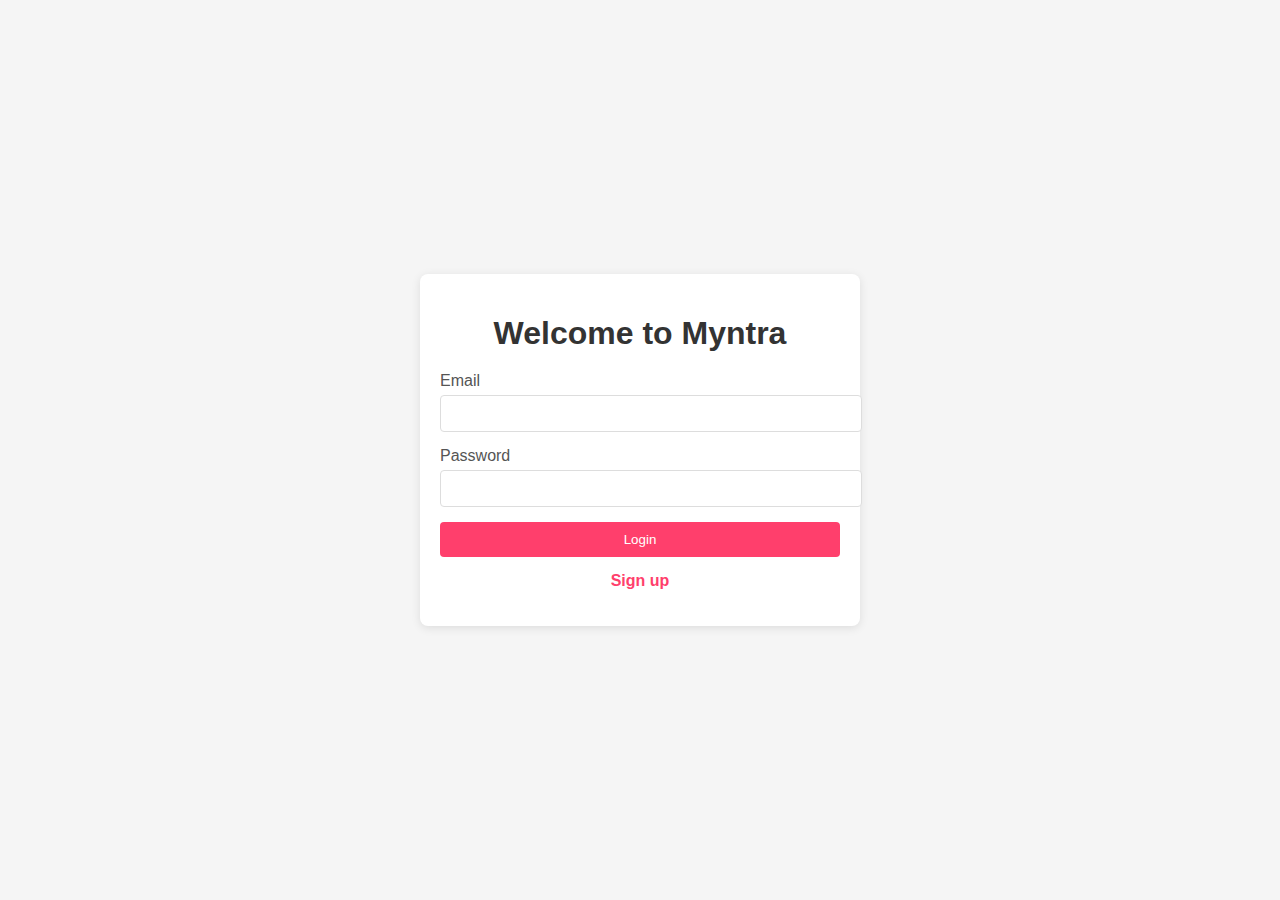
<file: login.html>
<!DOCTYPE html>
<html lang="en">
<head>
    <title>Login/Signup - Myntra Clone</title>
    <link rel="stylesheet" href="css/login.css">
    <link rel="stylesheet" href="https://fonts.googleapis.com/css2?family=Material+Symbols+Outlined:opsz,wght,FILL,GRAD@20..48,100..700,0..1,-50..200" />
</head>
<body>
    <div class="auth-container">
        <div class="form-container">
            <h1>Welcome to Myntra</h1>
            <form id="auth-form">
                <div class="input-group">
                    <label for="email">Email</label>
                    <input type="email" id="email" required>
                </div>
                <div class="input-group">
                    <label for="password">Password</label>
                    <input type="password" id="password" required>
                </div>
                <button type="submit" class="btn-auth">Login</button>
                <p class="redirect-text"><span id="toggle-signup">Sign up</span></p>
            </form>
        </div>
    </div>
    <script src="scripts/login.js"></script>
</body>
</html>
</file>
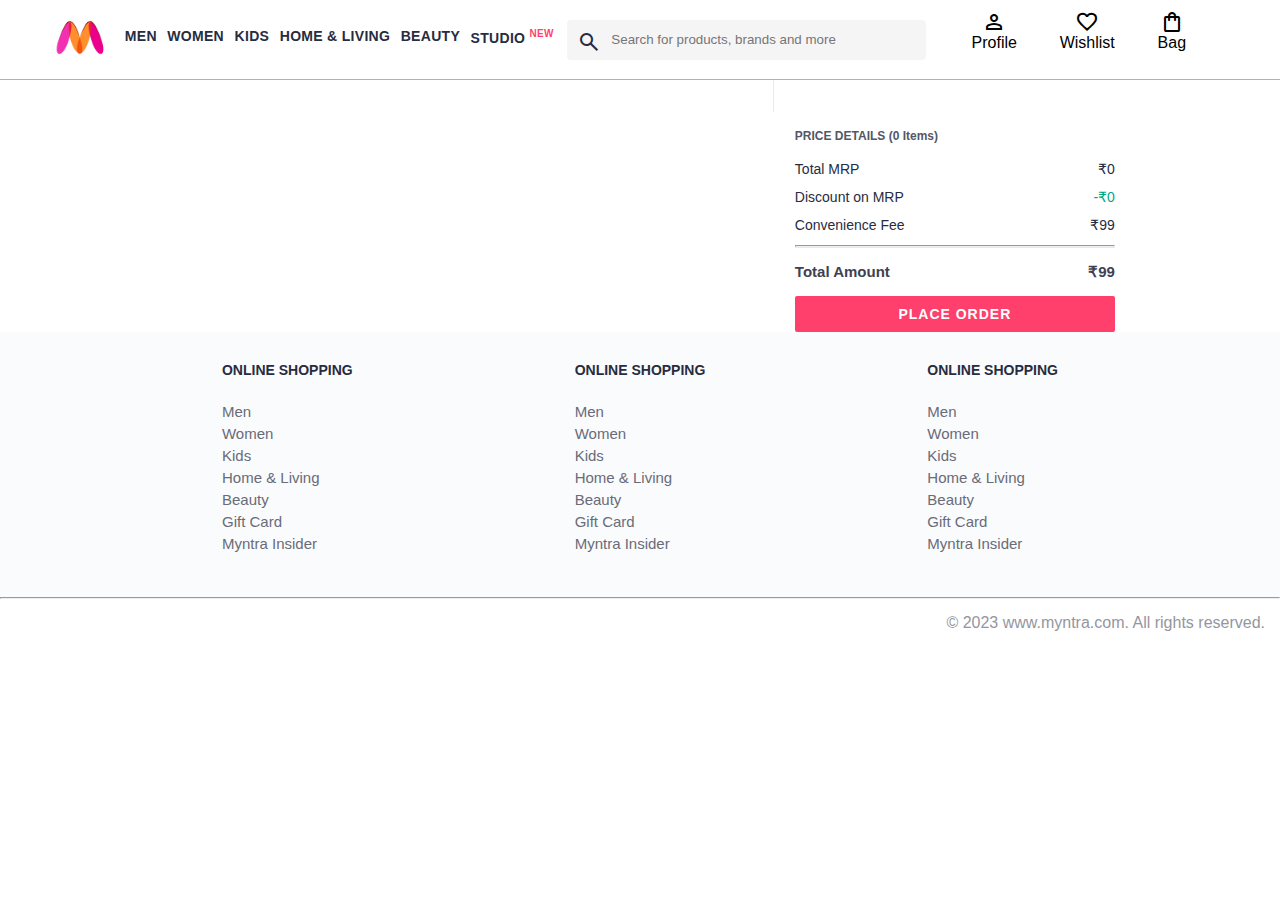
<file: pages/bag.html>
<!DOCTYPE html>
<html lang="en">
<head>
    <title>Myntra Clone</title>
    <link rel="stylesheet" href="../css/index.css">
    <link rel="stylesheet" href="../css/bag.css">
    <link rel="stylesheet" href="https://fonts.googleapis.com/css2?family=Material+Symbols+Outlined:opsz,wght,FILL,GRAD@20..48,100..700,0..1,-50..200" />
</head>
<body>
    <header>
        <div class="logo_container">
            <a href="../index.html"><img class="myntra_home" src="../images/myntra_logo.webp" alt="Myntra Home"></a>
        </div>
        
        <nav class="nav_bar">
            <a href="#">Men</a>
            <a href="#">Women</a>
            <a href="#">Kids</a>
            <a href="#">Home & Living</a>
            <a href="#">Beauty</a>
            <a href="#">Studio <sup>New</sup></a>
        </nav>
        <div class="search_bar">
            <span class="material-symbols-outlined search_icon">search</span>
            <input class="search_input" placeholder="Search for products, brands and more">
        </div>
        <div class="action_bar">
            <div class="action_container">
                <span class="material-symbols-outlined action_icon">person</span>
                <span class="action_name">Profile</span>
            </div>

            <div class="action_container">
                <span class="material-symbols-outlined action_icon">favorite</span>
                <span class="action_name">Wishlist</span>
            </div>

            <div class="action_container">
                <span class="material-symbols-outlined action_icon">shopping_bag</span>
                <span class="action_name">Bag</span>
                <span class="bag-item-count">0</span>
            </div>
        </div>
    </header>
    <main>
      <div class="bag-page">
        <div class="bag-items-container">
        </div>
        <div class="bag-summary">
        </div>

      </div>
    </main>
    <footer>
        <div class="footer_container">
            <div class="footer_column">
                <h3>ONLINE SHOPPING</h3>

                <a href="#">Men</a>
                <a href="#">Women</a>
                <a href="#">Kids</a>
                <a href="#">Home & Living</a>
                <a href="#">Beauty</a>
                <a href="#">Gift Card</a>
                <a href="#">Myntra Insider</a>
            </div>

            <div class="footer_column">
                <h3>ONLINE SHOPPING</h3>

                <a href="#">Men</a>
                <a href="#">Women</a>
                <a href="#">Kids</a>
                <a href="#">Home & Living</a>
                <a href="#">Beauty</a>
                <a href="#">Gift Card</a>
                <a href="#">Myntra Insider</a>
            </div>

            <div class="footer_column">
                <h3>ONLINE SHOPPING</h3>

                <a href="#">Men</a>
                <a href="#">Women</a>
                <a href="#">Kids</a>
                <a href="#">Home & Living</a>
                <a href="#">Beauty</a>
                <a href="#">Gift Card</a>
                <a href="#">Myntra Insider</a>
            </div>
        </div>
        <hr>

        <div class="copyright">
            © 2023 www.myntra.com. All rights reserved.
        </div>
    </footer>
    <script src="../data/items.js"></script>
    <script src="../scripts/index.js"></script>
    <script src="../scripts/bag.js"></script>
</body>
</html>
</file>
<file: css/login.css>
body {
    font-family: Arial, sans-serif;
    margin: 0;
    padding: 0;
    display: flex;
    justify-content: center;
    align-items: center;
    height: 100vh;
    background-color: #f5f5f5;
  }
  
  .auth-container {
    width: 100%;
    max-width: 400px;
    background: #fff;
    padding: 20px;
    border-radius: 8px;
    box-shadow: 0 2px 10px rgba(0, 0, 0, 0.1);
  }
  
  .form-container h1 {
    text-align: center;
    margin-bottom: 20px;
    color: #333;
  }
  
  .input-group {
    margin-bottom: 15px;
  }
  
  .input-group label {
    display: block;
    margin-bottom: 5px;
    color: #555;
  }
  
  .input-group input {
    width: 100%;
    padding: 10px;
    border: 1px solid #ddd;
    border-radius: 4px;
  }
  
  .btn-auth {
    width: 100%;
    padding: 10px;
    background-color: #ff3f6c;
    color: #fff;
    border: none;
    border-radius: 4px;
    cursor: pointer;
  }
  
  .redirect-text {
    text-align: center;
    margin-top: 15px;
  }
  
  .redirect-text span {
    color: #ff3f6c;
    cursor: pointer;
    font-weight: bold;
  }
</file>
<file: css/index.css>
/***************** Item Page CSS **************************/
/*.action_container {
    text-decoration: none;
}
a.action_container:link {
    color:black;
}
.item-details {
    cursor: pointer;
    width: 250px;
    margin: 10px;
}
.stars {
    font-size: 12px;
    font-weight: 700;
    text-align: left;
}
.company {
    font-size: 18px;
    font-weight: 700;
    line-height: 1;
    color: #282c3f;
    margin-bottom: 6px;
    overflow: hidden;
    text-overflow: ellipsis;
    white-space: nowrap;
    margin-top: 20px;
}
.item-name {
    color: #535766;
    font-size: 16px;
    line-height: 1;
    margin-bottom: 0;
    margin-top: 0;
    overflow: hidden;
    text-overflow: ellipsis;
    white-space: nowrap;
    font-weight: 400;
    display: block;
}
.price-container {
    margin-top: 10px;
}
.current-price {
    font-size: 14px;
    font-weight: 700;
    color: #282c3f;
}
.original-price {
    text-decoration: line-through;
    color: #7e818c;
    font-weight: 400;
    margin-left: 5px;
    font-size: 12px;
}
.discount-percentage {
    color: #ff905a;
    font-weight: 400;
    font-size: 12px;
    margin-left: 5px;
}
.btn-bag {
    background-color: lightgreen;
    border: none;
    padding: 5px 15px;
    border-radius: 10px;
    width: 100%;
    margin-top: 7px;
    font-size: 20px;
    cursor: pointer;
}
.bag-items {
    background-color: #f16565;
    white-space: nowrap;
    text-align: center;
    line-height: 18px;
    padding: 0 6px;
    height: 18px;
    position: relative;
    border-radius: 50%;
    font-size: 12px;
    color: #fff;
    left: 13px;
    top: -44px;
    font-weight: 700;
    cursor: pointer;
}*/

* {
    margin: 0;
    padding: 0;
    font-family: Assistant,-apple-system,BlinkMacSystemFont,Segoe UI,Roboto,Helvetica,Arial,sans-serif;
    box-sizing: border-box;
}
header {
    display: flex;
    background-color: #ffffff;
    height: 80px;
    justify-content: space-between;
    align-items: center;
    border-bottom: 1px solid #b6b1b1;
}
.myntra_home {
    height: 45px;
}
.logo_container {
    margin-left: 4%;
}
.action_bar {
    margin-right: 4%;
}
.nav_bar {
    display: flex;
    min-width: 450px;
    justify-content: space-evenly;
}
.nav_bar a {
    font-size: 14px;
    letter-spacing: .3px;
    color: #282c3f;
    font-weight: 700;
    text-transform: uppercase;
    text-decoration: none;
    padding: 20px 0;
    border-bottom: 5px solid #ffffff;
}
.nav_bar a:hover {
    border-bottom: 4px solid #f54e77;
}

.nav_bar a sup {
    color: #ff3f6c;
    font-size: 10px;
}

.search_bar {
    height: 40px;
    min-width: 170px;
    width: 28%;
    display: flex;
    align-items: center;
}
.search_icon {
    box-sizing: content-box;
    height: 20px;
    padding: 10px;

    background-color: #f5f5f6;
    color: #282c3f;
    font-weight: 300;
    border-radius: 4px 0 0 4px;
}
.search_input {
    color: #696e79;
    background-color: #f5f5f6;
    flex-grow: 1;
    height: 40px;
    border: 0;
    border-radius: 0 4px 4px 0;
}

.action_bar {
    display: flex;
    min-width: 300px;
    justify-content: space-evenly;
}

.action_container {
    display: flex;
    flex-direction: column;
    align-items: center;
}

/* Main section */
.banner_container {
    margin: 40px 0;
}
.banner_image {
    width: 100%;
}

.category_heading {
    text-transform: uppercase;
    color: #3e4152;
    letter-spacing: .15em;
    font-size: 1.8em;
    margin: 50px 0 10px 30px;
    max-height: 5em;
    font-weight: 700;
}

.category-items, .items-container {
    width: 80%;
    margin: 50px 10%;
    display: flex;
    flex-wrap: wrap;
    justify-content: space-evenly;
}

.sale_item {
    width: 250px;
}

.footer_container {
    padding: 30px 0px 40px 0px;
    background: #FAFBFC;
    display: flex;
    justify-content: space-evenly;
}

.footer_column {
    display: flex;
    flex-direction: column;
}

.footer_column h3 {
    color: #282c3f;
    font-size: 14px;
    margin-bottom: 25px;
}

.footer_column a {
    color: #696b79;
    font-size: 15px;
    text-decoration: none;
    padding-bottom: 5px;
}

.copyright {
    color: #94969f;
    text-align: end;
    padding: 15px;
}

.items-container {
    width: 80%;
    margin: 40px 10%;
}
.item-container {
    width: 250px;
    margin: 10px;
}
.item-image {
    width: 100%;
}
.rating {
    font-size: 12px;
    font-weight: 700;
}
.company-name {
    margin-top: 15px;
    font-size: 16px;
    font-weight: 700;
    line-height: 1;
    color: #282c3f;
    margin-bottom: 6px;
    overflow: hidden;
    text-overflow: ellipsis;
    white-space: nowrap;
}
.item-name {
    color: #535766;
    font-size: 14px;
    line-height: 1;
    margin-bottom: 0;
    margin-top: 0;
    overflow: hidden;
    text-overflow: ellipsis;
    white-space: nowrap;
    font-weight: 400;
    display: block;
}
.price {
    margin-top: 10px;
    font-size: 14px;
    line-height: 15px;
    color: #282c3f;
    white-space: nowrap;
}
.current-price {
    font-size: 14px;
    font-weight: 700;
    color: #282c3f;
}
.original-price {
    text-decoration: line-through;
    color: #7e818c;
    font-weight: 400;
    margin-left: 5px;
    font-size: 12px;
}
.discount {
    color: #ff905a;
    font-weight: 400;
    font-size: 12px;
    margin-left: 5px;
}
.btn-add-bag {
    margin-top: 8px;
    font-size: 18px;
    width: 100%;
    background-color: lightgreen;
    border: none;
    padding: 5px 15px;
    border-radius: 10px;
    cursor: pointer;
}
.bag-item-count {
    background-color: #f16565;
    white-space: nowrap;
    text-align: center;
    line-height: 18px;
    padding: 0 6px;
    height: 18px;
    position: relative;
    border-radius: 50%;
    font-size: 12px;
    color: #fff;
    left: 13px;
    top: -44px;
    font-weight: 700;
    cursor: pointer;
}
.action_container {
    text-decoration: none;
}
a.action_container:link {
    color:black;
}

/* Popup message styles */
.popup-message {
    position: fixed;
    bottom: 20px;
    right: 20px;
    background-color: #4caf50;
    color: white;
    padding: 10px 20px;
    border-radius: 5px;
    font-size: 14px;
    box-shadow: 0 2px 5px rgba(0, 0, 0, 0.3);
    opacity: 0;
    visibility: hidden;
    transition: opacity 0.3s ease, visibility 0.3s ease;
    z-index: 1000;
}

.popup-message.show {
    opacity: 1;
    visibility: visible;
}

/* Logout button styles */
.logout-btn {
    background-color: #ff4c4c;
    color: white;
    border: none;
    padding: 5px 5px;
    width: 70px;
    height: 40px;
    border-radius: 10px;
    font-size: 14px;
    cursor: pointer;
    transition: background-color 0.3s ease;
    margin-left: 10px;
}

.logout-btn:hover {
    background-color: #ff1c1c;
}
</file>
<file: css/bag.css>
.bag-items-container {
  display: inline-block;
  width: 64%;
  padding-right: 20px;
  border-right: 1px solid #eaeaec;
  padding-top: 32px;
  color: #282c3f;
  font-size: 13px;
  line-height: 1.42857143;
}

.bag-page {
  width: 75%;
  margin-left: 12.5%;
}

.bag-summary {
  vertical-align: top;
  display: inline-block;
  width: 35%;
  padding: 24px 0 0 16px;
  color: #282c3f;
  font-size: 13px;
  line-height: 1.42857143;
}

.bag-details-container {
  margin-bottom: 16px;
}

.price-header {
  font-size: 12px;
  font-weight: 700;
  margin: 24px 0 16px;
  color: #535766;
}

.price-item {
  margin-bottom: 12px;
  line-height: 16px;
  font-size: 14px;
  color: #282c3f;
}

.price-item-value {
  float: right;
}

.priceDetail-base-discount {
  color: #03a685;
}

.price-footer {
  font-weight: 700;
  font-size: 15px;
  padding-top: 16px;
  border-top: 1px solid #eaeaec;
  color: #3e4152;
  line-height: 16px;
}

.btn-place-order {
  width: 100%;
  letter-spacing: 1px;
  font-size: 14px;
  font-weight: 600;
  border-radius: 2px;
  border-width: 0px;
  padding: 10px 16px;
  background-color: rgb(255, 63, 108);
  color: rgb(255, 255, 255);
  cursor: pointer;
}

.bag-item-container {
  margin-bottom: 8px;
  background: #fff;
  font-size: 14px;
  border: 1px solid #eaeaec;
  border-radius: 4px;
  position: relative;
  padding: 12px 12px 0;
}

.item-left-part {
  position: absolute;
  background: rgb(255, 242, 223);
  height: 148px;
  width: 111px;
}

.item-right-part {
  padding-left: 12px;
  position: relative;
  min-height: 148px;
  margin-left: 111px;
  margin-bottom: 12px;
}

.bag-item-img {
  width: 100%;
}

.return-period {
  display: inline-flex;
  font-size: 14px;
  padding-top: 8px;
}

.return-period-days {
  font-weight: 700;
  margin-right: 4px;
}

.delivery-details {
  margin-top: 5px;
  color: #282c3f;
  font-size: 12px;
  letter-spacing: -.1px;
  margin-bottom: 8px;
  line-height: 15px;
}

.delivery-details-days {
  color: #03a685;
}

.remove-from-cart {
  position: absolute;
  font-size: 25px;
  top: 10px;
  right: 18px;
  width: 14px;
  height: 14px;
  cursor: pointer;
}
</file>
